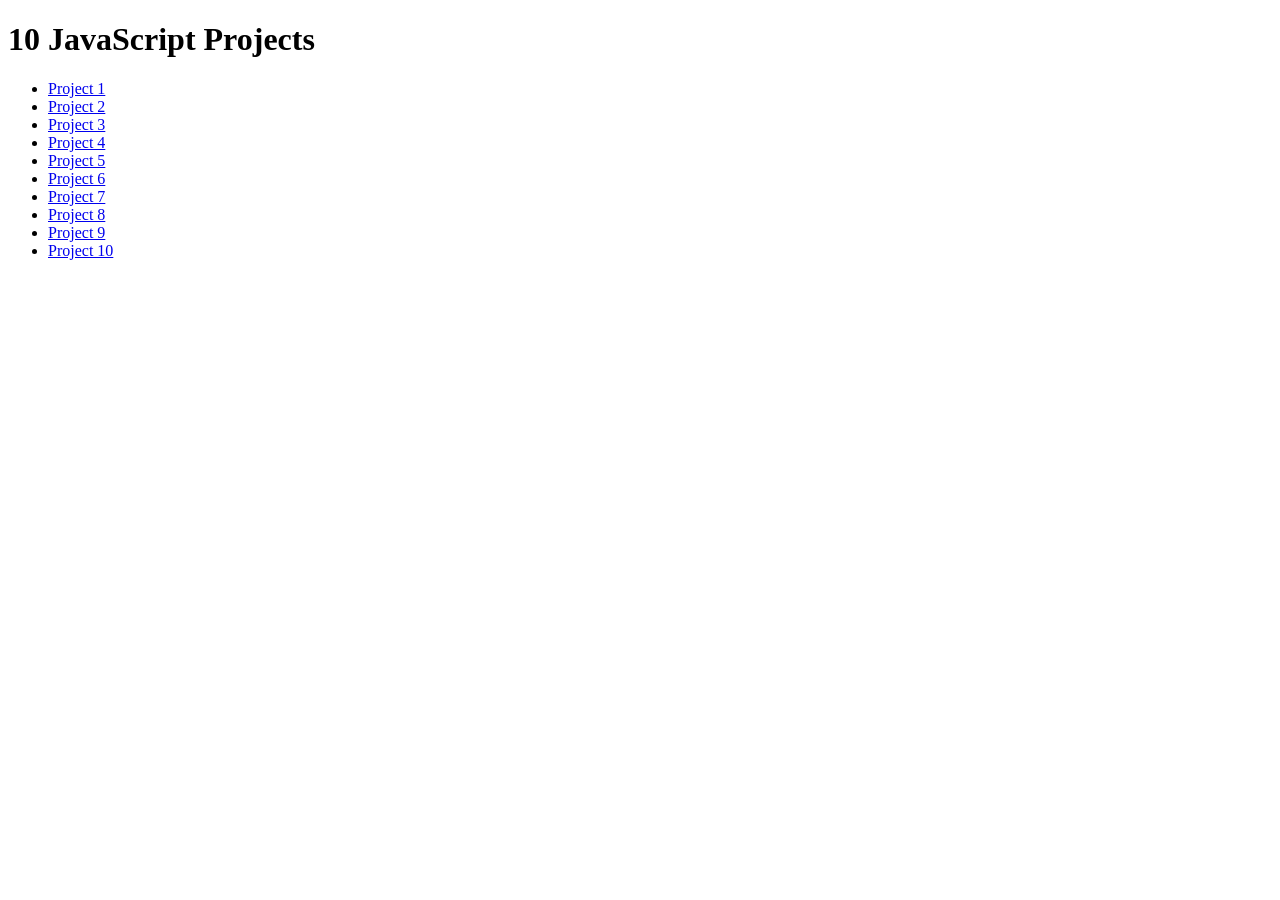
<file: index.html>
<!DOCTYPE html>
<html>
<head>
    <title>My JavaScript Projects</title>
</head>
<body>

<h1>10 JavaScript Projects</h1>

<ul>
    <li><a href="./Project_1/">Project 1</a></li>
    <li><a href="./Project_2/">Project 2</a></li>
    <li><a href="./Project_3/">Project 3</a></li>
    <li><a href="./Project_4/">Project 4</a></li>
    <li><a href="./Project_5/">Project 5</a></li>
    <li><a href="./Project_6/">Project 6</a></li>
    <li><a href="./Project_7/">Project 7</a></li>
    <li><a href="./Project_8/">Project 8</a></li>
    <li><a href="./Project_9/">Project 9</a></li>
    <li><a href="./Project_10/">Project 10</a></li>
</ul>

</body>
</html>
</file>
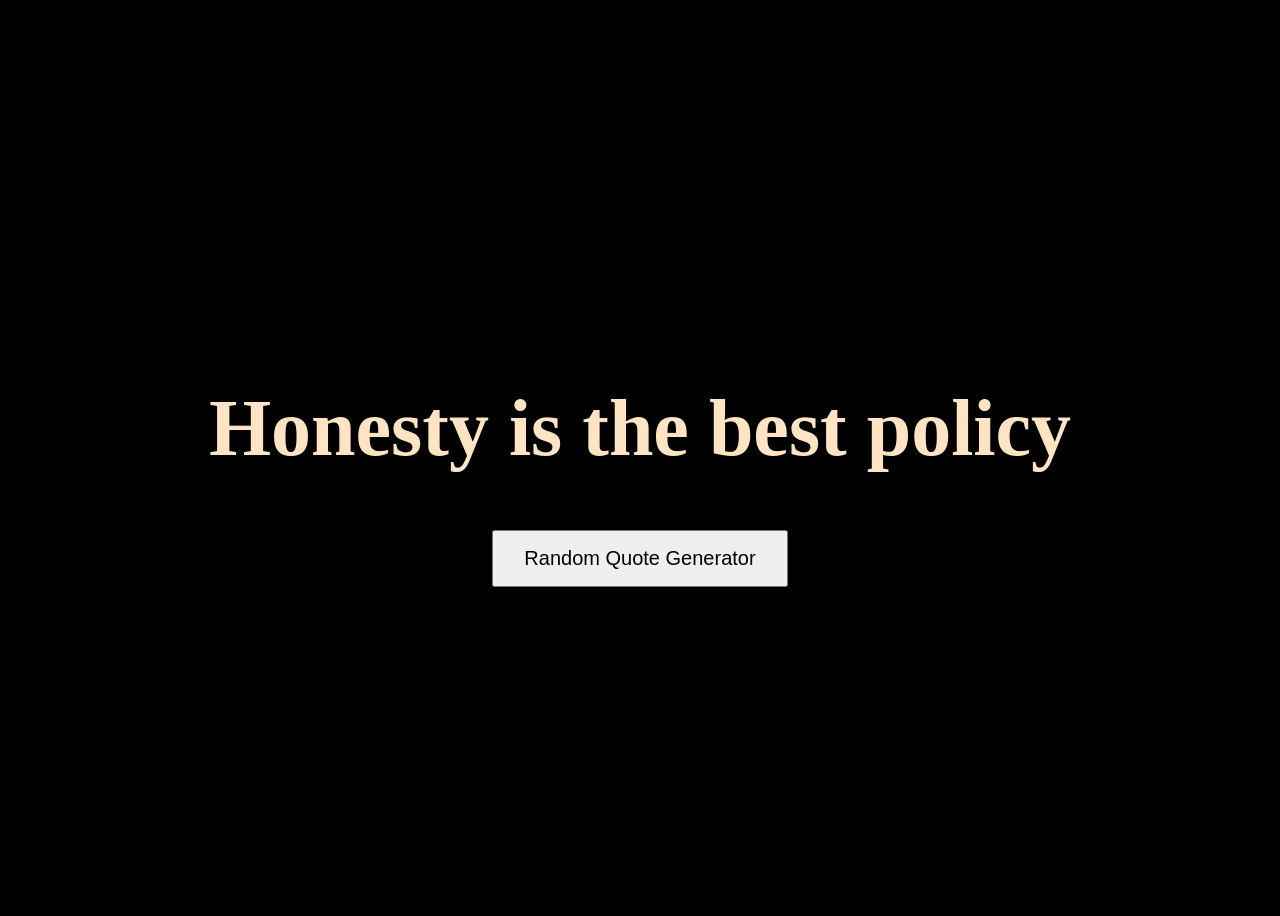
<file: Project_1/index.html>
<!DOCTYPE html>
<html lang="en">
<head>
    <meta charset="UTF-8">
    <meta name="viewport" content="width=device-width, initial-scale=1.0">
    <title>Random Quote Generator</title>
</head>
<body style="background-color: black; color: bisque; font-size: 40px; display: flex; justify-content: center;
 align-items: center; height: 100vh; ">
    <div id="first" style="text-align:center;">
 <h1> Honesty is the best policy</h1>
 <button style="font-size: 20px; padding: 15px 30px;">Random Quote Generator </button>
        </div>
</body>
<script src="script.js"></script>
</html>
</file>
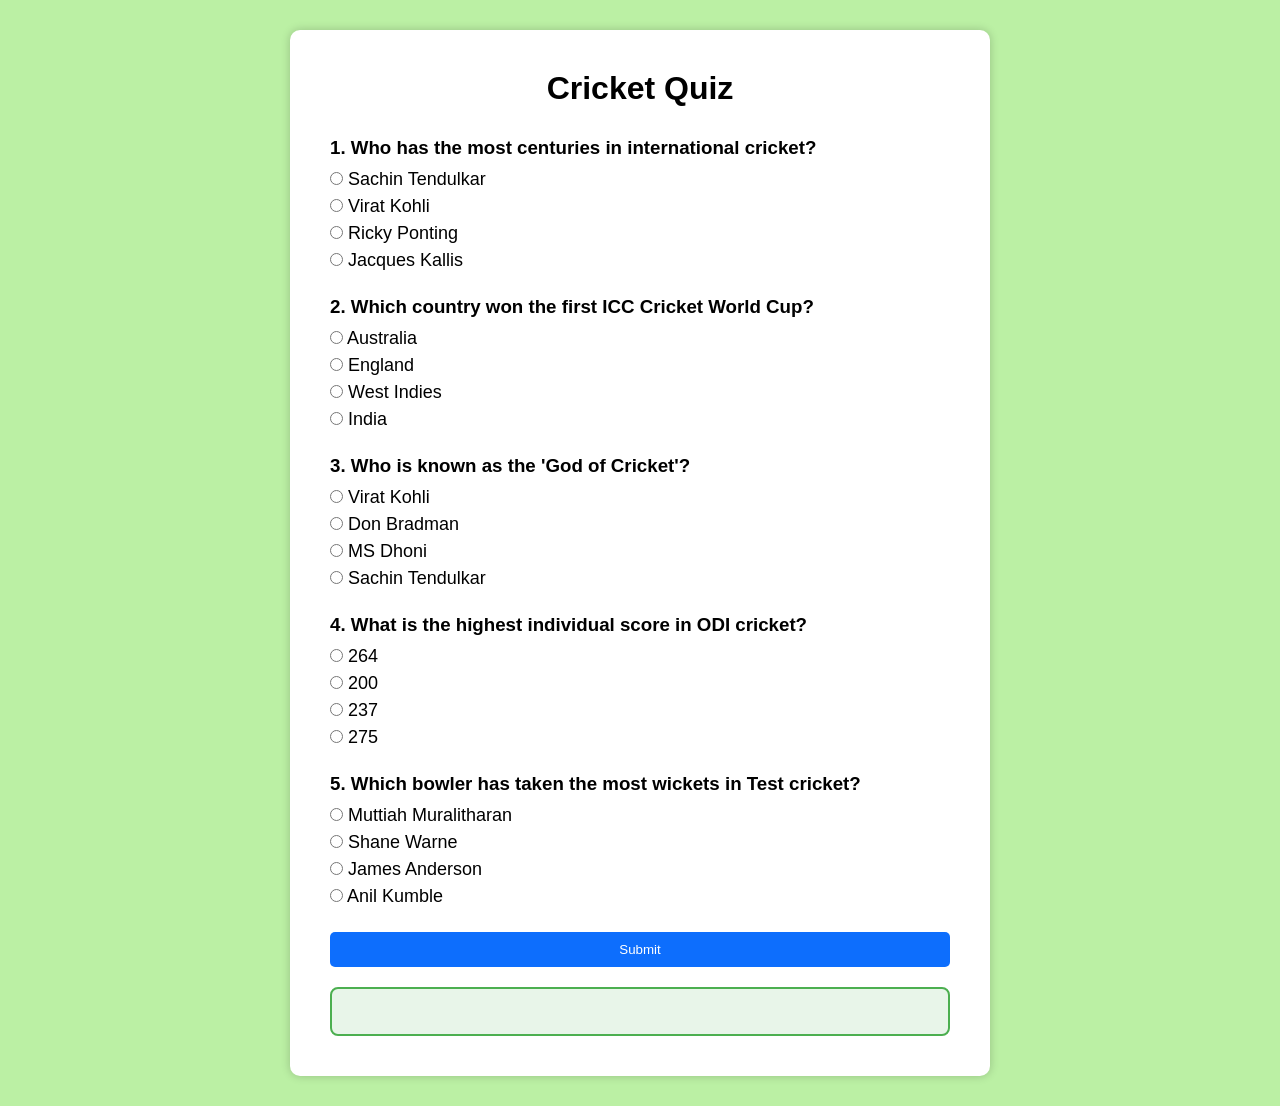
<file: Project_10/index.html>
<!DOCTYPE html>
<html lang="en">
<head>
    <meta charset="UTF-8">
    <meta name="viewport" content="width=device-width, initial-scale=1.0">
    <title>Cricket Quiz</title>
    <link rel="stylesheet" href="style.css">
</head>
<body>

    <div class="container">
        <h1>Cricket Quiz</h1>

        <form id="quizForm">

            <div class="question">
                <h3>1. Who has the most centuries in international cricket?</h3>
                <label><input type="radio" name="q1" value="Sachin Tendulkar"> Sachin Tendulkar</label>
                <label><input type="radio" name="q1" value="Virat Kohli"> Virat Kohli</label>
                <label><input type="radio" name="q1" value="Ricky Ponting"> Ricky Ponting</label>
                <label><input type="radio" name="q1" value="Jacques Kallis"> Jacques Kallis</label>
            </div>

            <div class="question">
                <h3>2. Which country won the first ICC Cricket World Cup?</h3>
                <label><input type="radio" name="q2" value="Australia"> Australia</label>
                <label><input type="radio" name="q2" value="England"> England</label>
                <label><input type="radio" name="q2" value="West Indies"> West Indies</label>
                <label><input type="radio" name="q2" value="India"> India</label>
            </div>

            <div class="question">
                <h3>3. Who is known as the 'God of Cricket'?</h3>
                <label><input type="radio" name="q3" value="Virat Kohli"> Virat Kohli</label>
                <label><input type="radio" name="q3" value="Don Bradman"> Don Bradman</label>
                <label><input type="radio" name="q3" value="MS Dhoni"> MS Dhoni</label>
                <label><input type="radio" name="q3" value="Sachin Tendulkar"> Sachin Tendulkar</label>
            </div>

            <div class="question">
                <h3>4. What is the highest individual score in ODI cricket?</h3>
                <label><input type="radio" name="q4" value="264"> 264</label>
                <label><input type="radio" name="q4" value="200"> 200</label>
                <label><input type="radio" name="q4" value="237"> 237</label>
                <label><input type="radio" name="q4" value="275"> 275</label>
            </div>

            <div class="question">
                <h3>5. Which bowler has taken the most wickets in Test cricket?</h3>
                <label><input type="radio" name="q5" value="Muttiah Muralitharan"> Muttiah Muralitharan</label>
                <label><input type="radio" name="q5" value="Shane Warne"> Shane Warne</label>
                <label><input type="radio" name="q5" value="James Anderson"> James Anderson</label>
                <label><input type="radio" name="q5" value="Anil Kumble"> Anil Kumble</label>
            </div>

            <button type="submit">Submit</button>

        </form>
        <div class="result" id="result">
            <div id="out"></div>
        </div>
       
    </div>
  
</body>
<script src="script.js"></script>
</html>
</file>
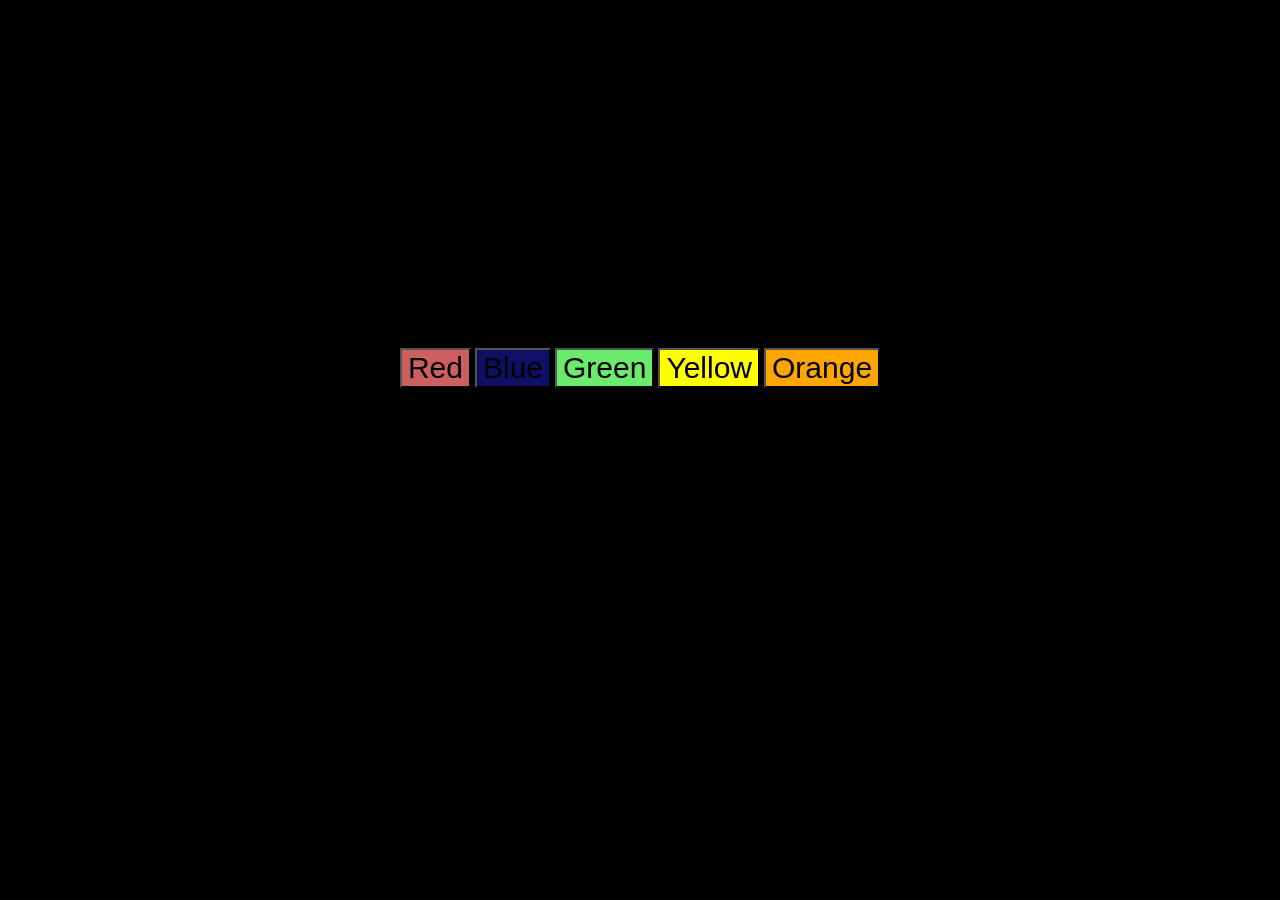
<file: Project_2/index.html>
<!DOCTYPE html>
<html lang="en">
<head>
    <meta charset="UTF-8">
    <meta name="viewport" content="width=device-width, initial-scale=1.0">
    <title>Background Color Changer</title>
</head>
<body style="background-color: black;justify-content: space-evenly; display: flex; align-items: center; height: 80vh;" >
    <div id="parent" style="justify-content: space-evenly;">
      <button id ="red " style=" font-size: 30px; background-color: rgb(204, 96, 96);">Red</button>
      <button id ="blue " style="font-size: 30px; background-color: rgb(15, 15, 101);">Blue</button>
      <button id ="green " style="font-size: 30px; background-color: rgb(107, 235, 107);">Green</button>
      <button id ="Yellow " style="font-size: 30px; background-color: Yellow;">Yellow</button>
      <button id ="Orange " style="font-size: 30px; background-color: Orange;">Orange</button>
        </div>
</body>
<script src="script.js"></script>
</html>
</file>
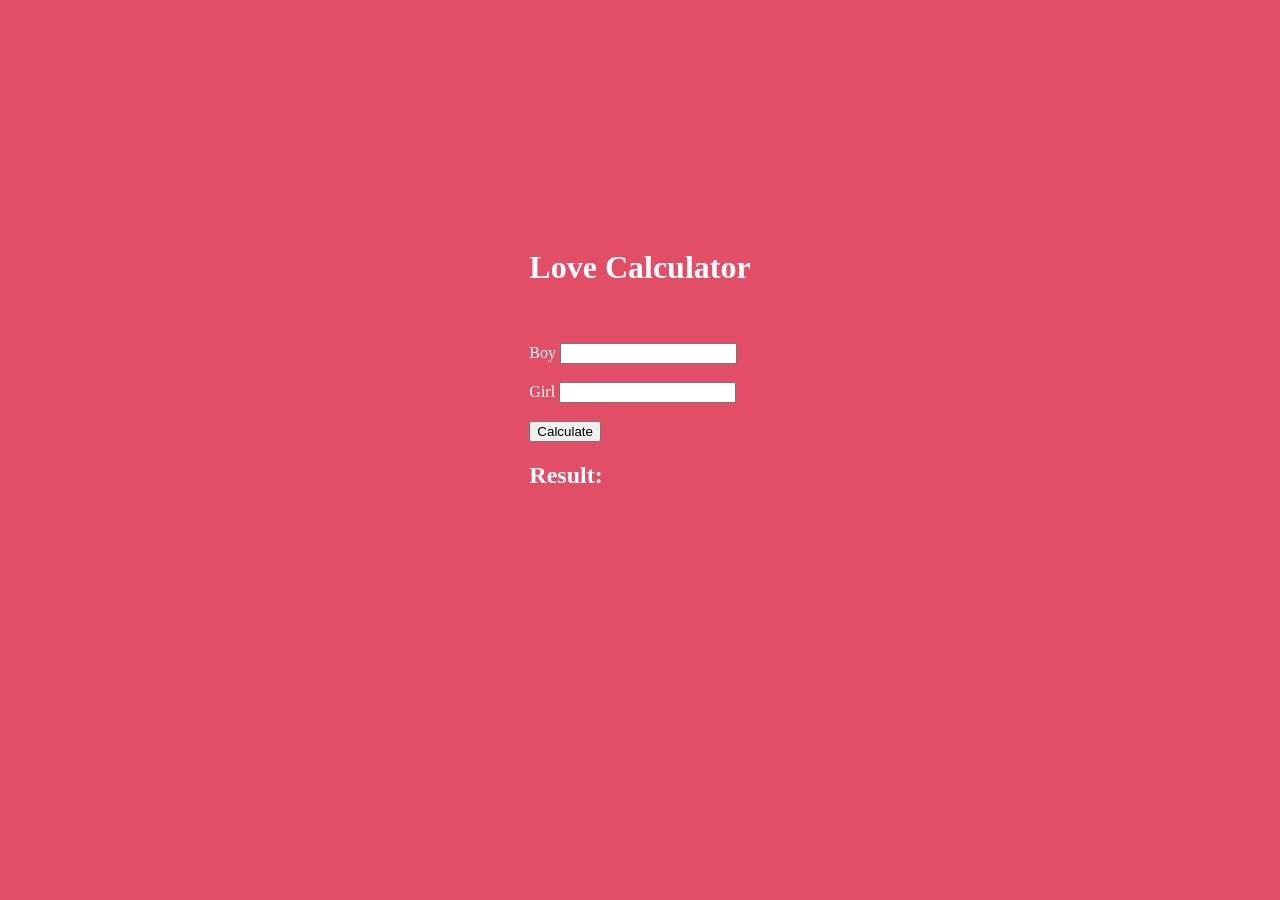
<file: Project_3/index.html>
<!DOCTYPE html>
<html lang="en">
<head>
    <meta charset="UTF-8">
    <meta name="viewport" content="width=device-width, initial-scale=1.0">
    <title>Love Calculator</title>
</head>
<body style="background-color: rgb(227, 78, 103); color:white; display: flex; justify-content:center; align-items: center; height: 80vh;">
    <div id="parent">
        <h1>Love Calculator</h1>
        <form>
            <br><br>
            <label for="Boy">Boy</label>
            <input type="text" id="Boy" name="Boy" required>
             <br><br>
            <label for="Girl"> Girl</label>
            <input type="text" id="Girl" name="Girl" required>
             <br><br>
            <button type="submit">Calculate</button>
        </form>
        <h2>Result:</h2>
     </div> 
</body>
<script src="script.js"></script>
</html>
</file>
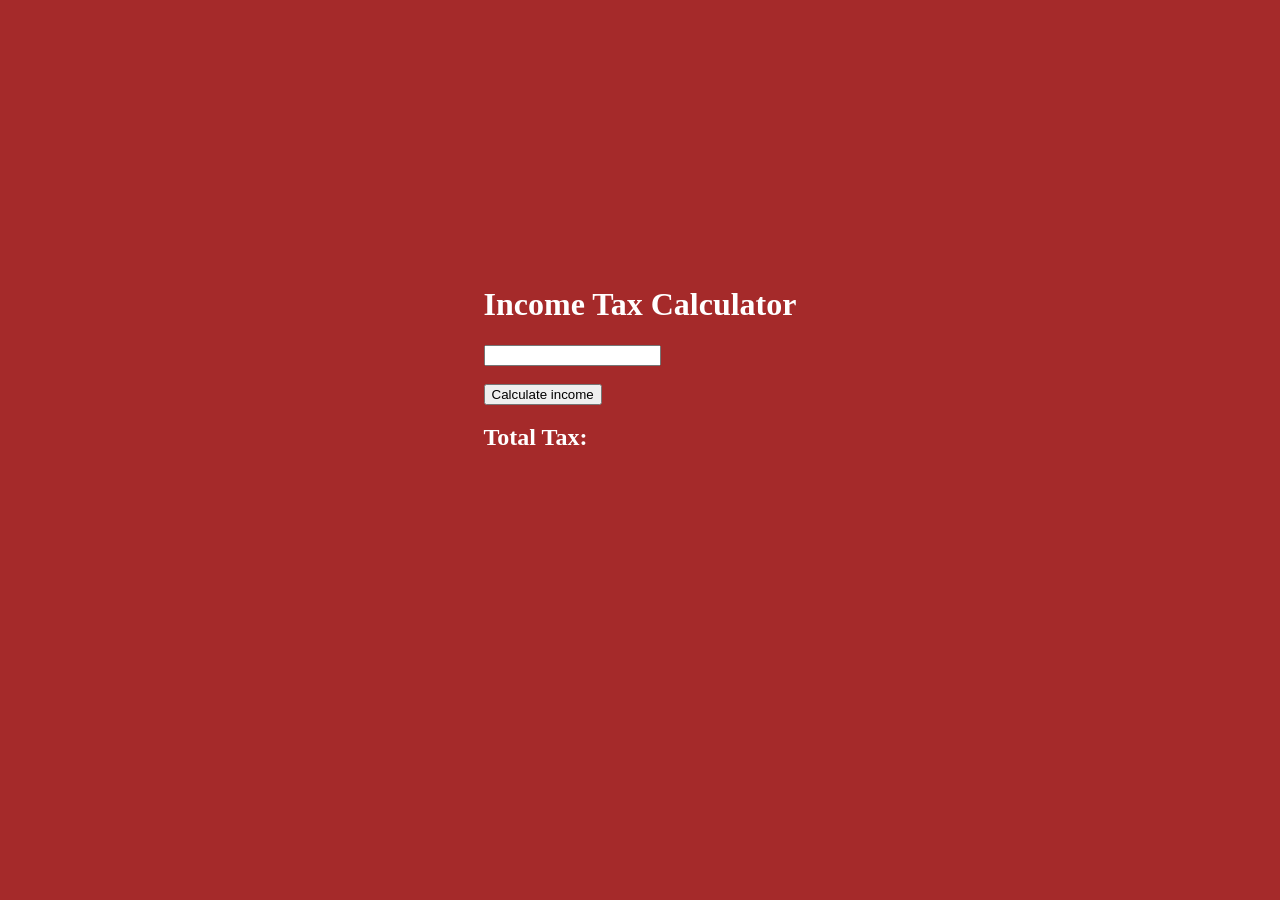
<file: Project_4/index.html>
<!DOCTYPE html>
<html lang="en">
<head>
    <meta charset="UTF-8">
    <meta name="viewport" content="width=device-width, initial-scale=1.0">
    <title>Income Tax Calculator</title>
</head>
<body style="background-color: brown; color: white; display: flex; justify-content: center; align-items: center; height: 80vh;">
    <div id="parent">
        <h1>Income Tax Calculator</h1>
        <form>
            <label for="income"></label>
            <input type="number" id="income" name="income">
            <br><br>
            <button type="submit">Calculate income</button>
        </form>
        <h2>Total Tax:</h2>
    </div>
</body>
<script src="script.js"></script>
</html>
</file>
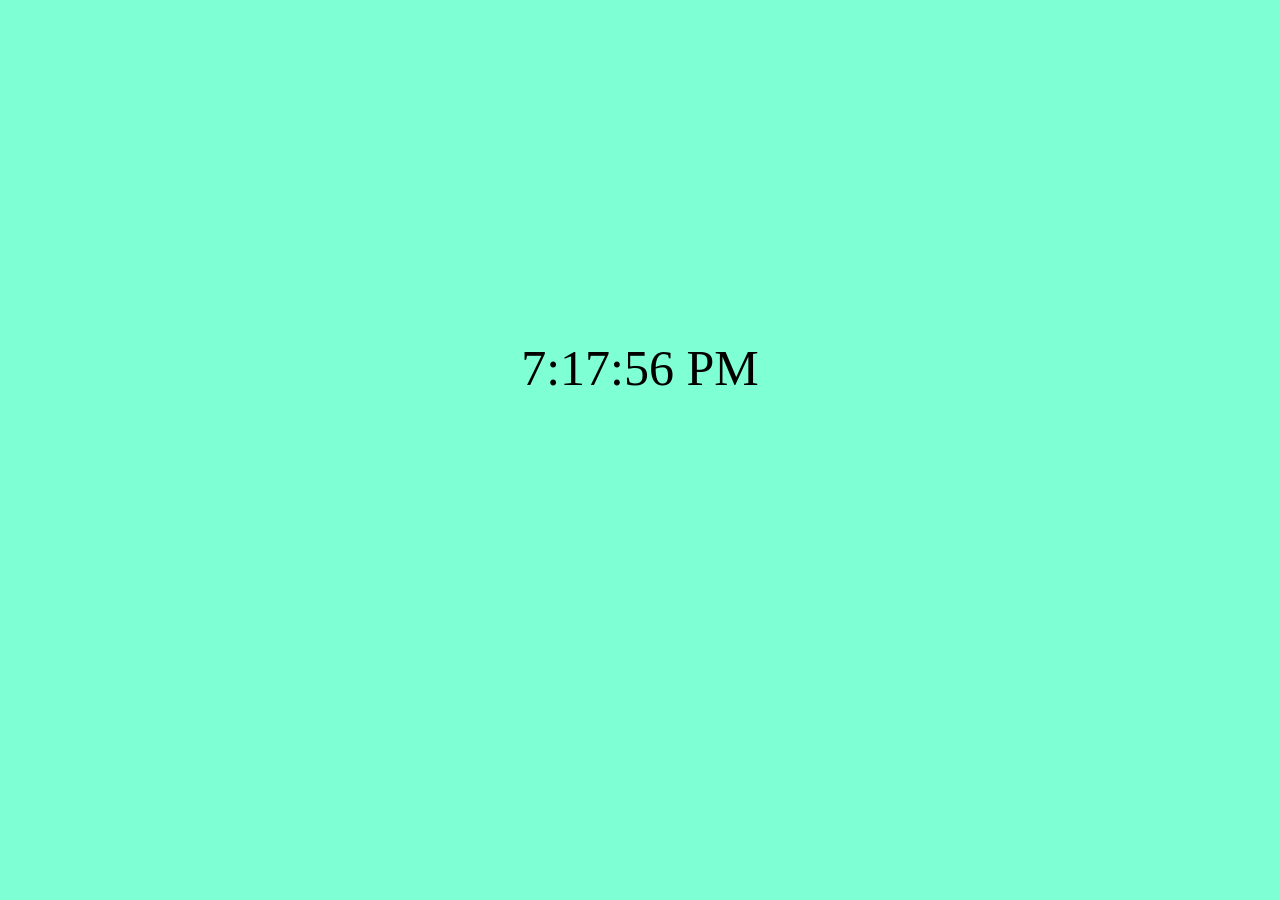
<file: Project_5/index.html>
<!DOCTYPE html>
<html lang="en">
<head>
    <meta charset="UTF-8">
    <meta name="viewport" content="width=device-width, initial-scale=1.0">
    <title>Digital Clock</title>
</head>
<body style="background-color: aquamarine; color: black; display: flex;justify-content: center;align-items: center; height: 80vh;">
    <div id="time" style="font-size: 50px;"></div>
</body>
<script src="script.js"></script>
</html>
</file>
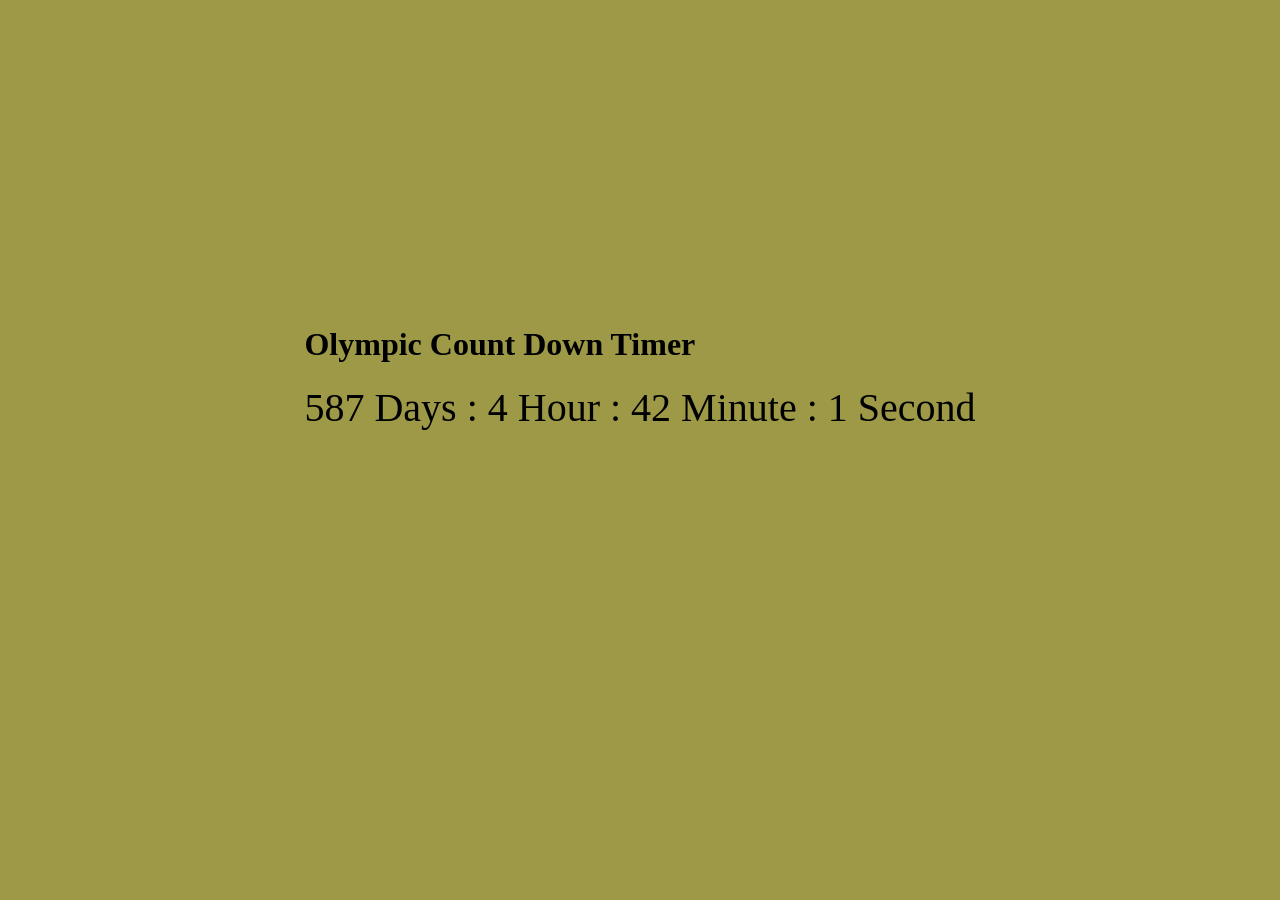
<file: Project_6/index.html>
<!DOCTYPE html>
<html lang="en">
<head>
    <meta charset="UTF-8">
    <meta name="viewport" content="width=device-width, initial-scale=1.0">
    <title>CountDownTimer</title>
</head>
<body style="background-color: rgb(157, 153, 71); color: black; display: flex;justify-content: center;align-items: center; height: 80vh;">
    <div id="parent">
        <h1>Olympic Count Down Timer </h1>
        <div style="margin-top: 20px; font-size: 40px;" id="result"></div>
        </div>

</body>
<script src="script.js"></script>
</html>
</file>
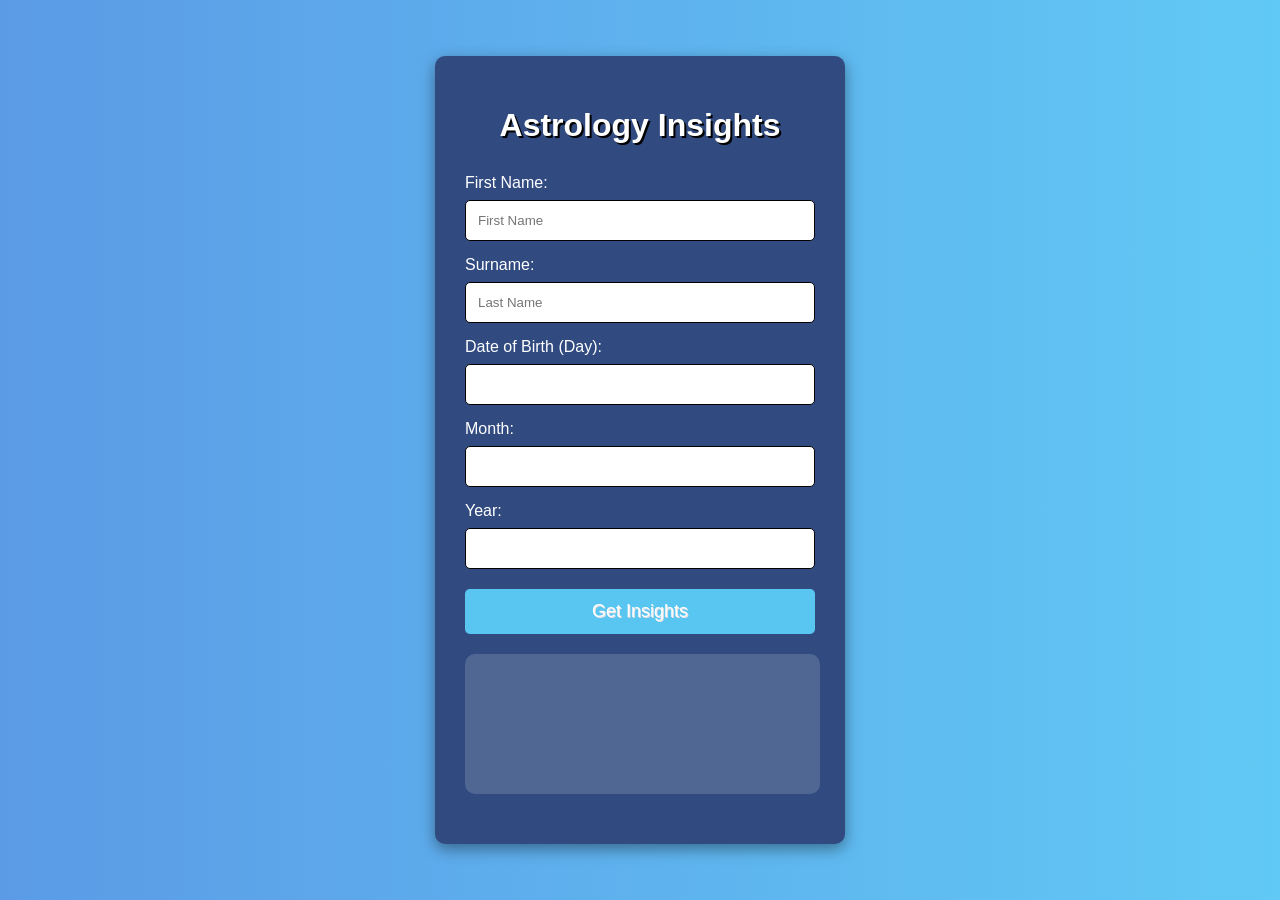
<file: Project_7/index.html>
<!DOCTYPE html>
<html lang="en">
<head>
    <meta charset="UTF-8">
    <meta name="viewport" content="width=device-width, initial-scale=1.0">
    <title>Astrology Insights</title>
    <link rel="stylesheet" href="style.css">
</head>

<body>
<div class="container">

    <h1>Astrology Insights</h1>

    <form id="astroform">

        <label for="name">First Name:</label>

        <input type="text" id="name" placeholder="First Name">

        <label for="lname">Surname:</label>

        <input type="text" id="lname" placeholder="Last Name">

        <label for="day">Date of Birth (Day):</label>

        <input type="number" id="day" min="1" max="31">

        <label for="month">Month:</label>

        <input type="text" id="month">

        <label for="year">Year:</label>

        <input type="number" id="year">

        <button type="submit">Get Insights</button>

    </form>

    <div class="result" id="result"></div>

</div>

</body>
<script src="script.js"></script>
</html>
</file>
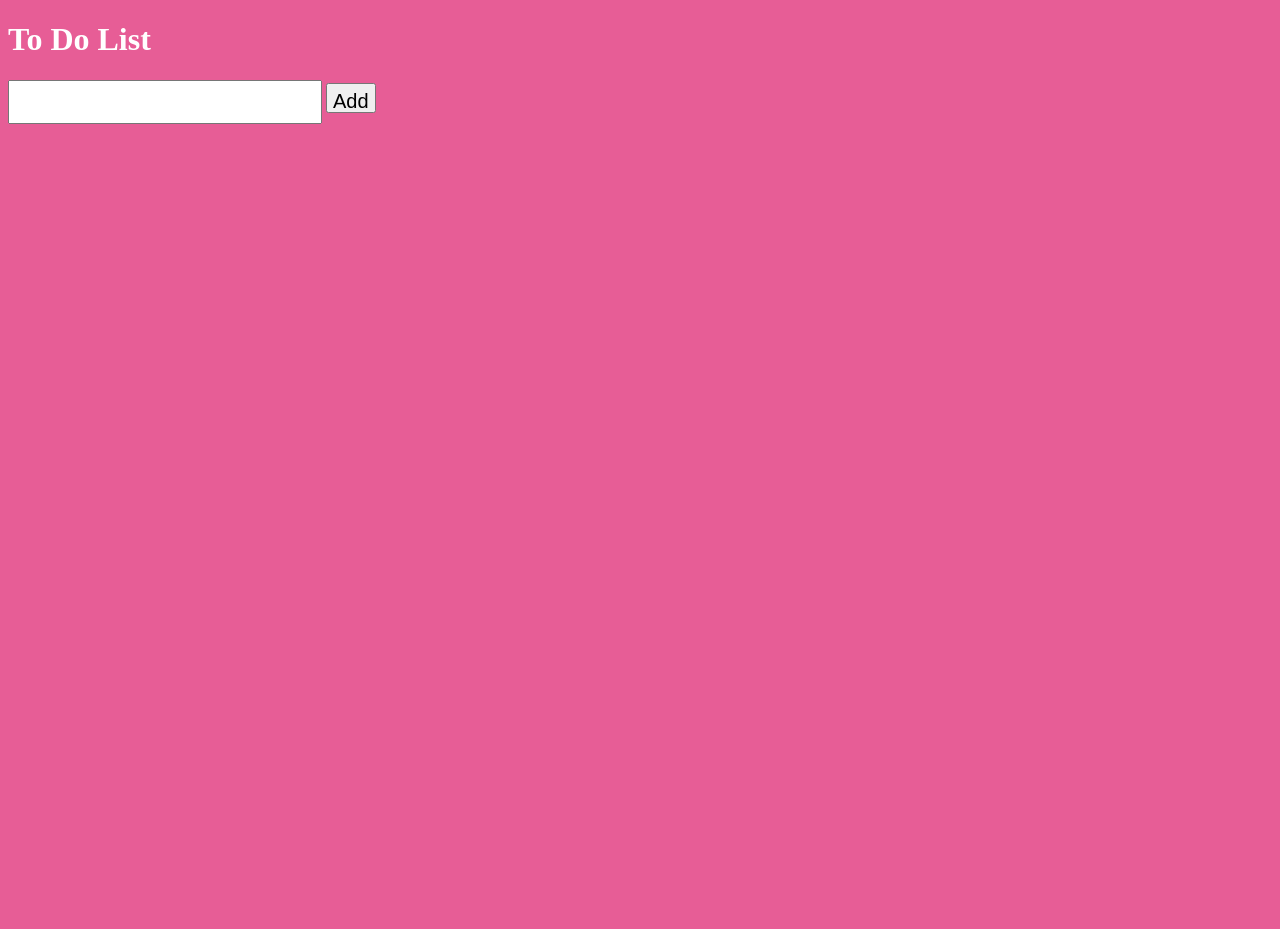
<file: Project_9/index.html>
<!DOCTYPE html>
<html lang="en">
<head>
    <meta charset="UTF-8">
    <meta name="viewport" content="width=device-width, initial-scale=1.0">
    <title>To Do List</title>
</head>
<body style="background-color: rgb(231, 93, 150); color:white; height: 100vh; position: relative;">
    <h1 style="color: white;">To Do List</h1>
    <form>
        <input type="text" name="task" id="task" style="width:300px; height:30px; padding:5px;font-size:20px ;" required>
        <button type="submit" style="height: 30px; padding: 5px; font-size: 20px; ">Add</button>

        </form>
        <br>
        <div id="allTask"></div>
</body>
<script src="script.js"></script>
</html>
</file>
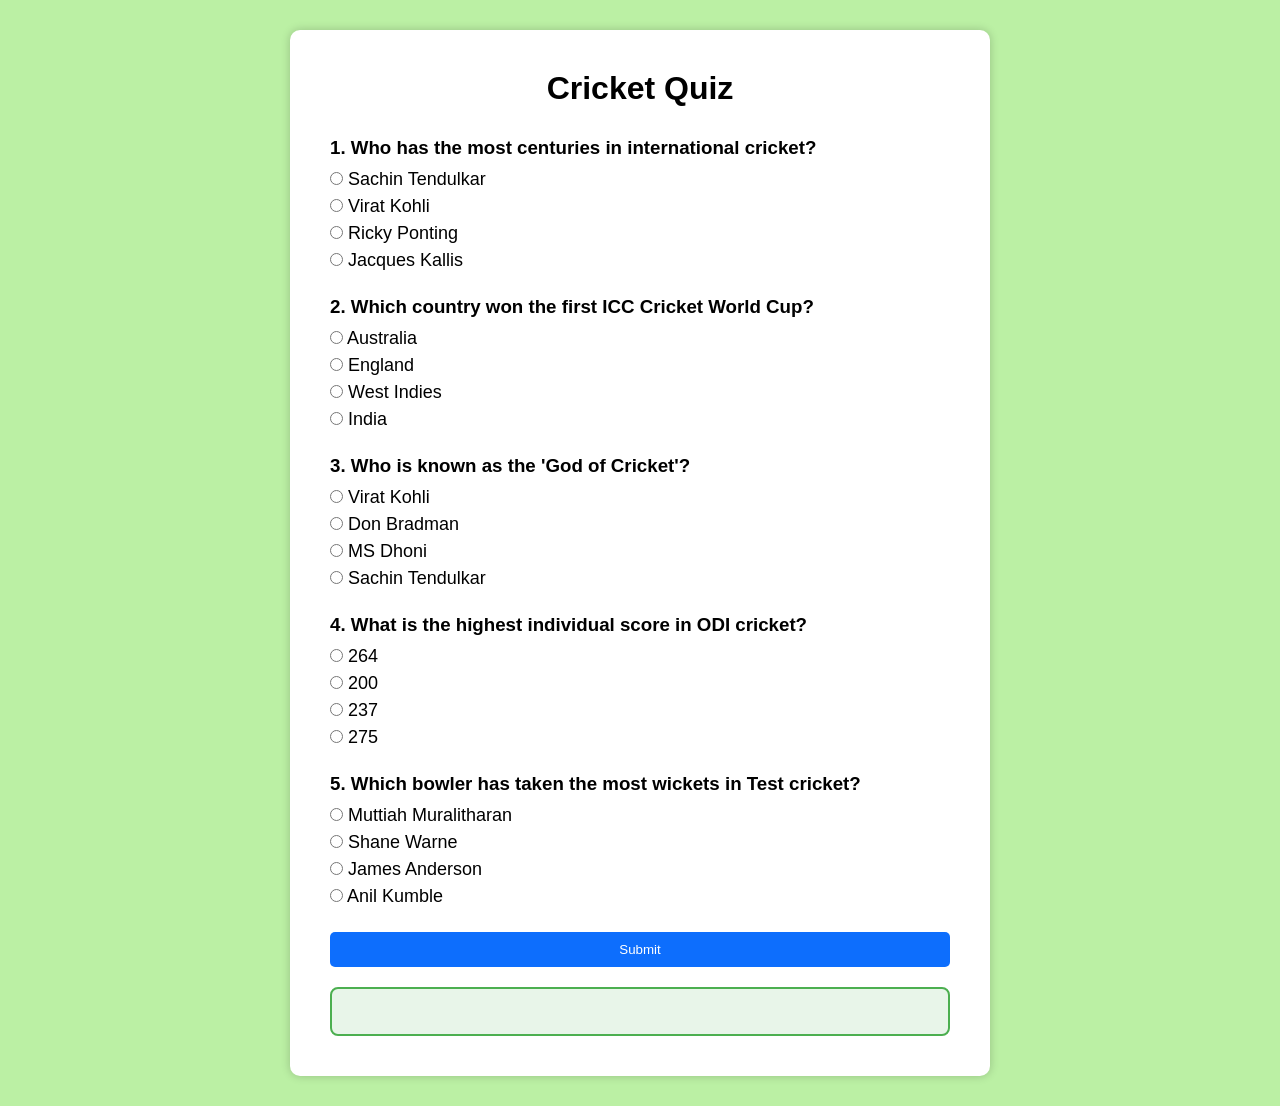
<file: Project_10/index10.html>
<!DOCTYPE html>
<html lang="en">
<head>
    <meta charset="UTF-8">
    <meta name="viewport" content="width=device-width, initial-scale=1.0">
    <title>Cricket Quiz</title>
    <link rel="stylesheet" href="style10.css">
</head>
<body>

    <div class="container">
        <h1>Cricket Quiz</h1>

        <form id="quizForm">

            <div class="question">
                <h3>1. Who has the most centuries in international cricket?</h3>
                <label><input type="radio" name="q1" value="Sachin Tendulkar"> Sachin Tendulkar</label>
                <label><input type="radio" name="q1" value="Virat Kohli"> Virat Kohli</label>
                <label><input type="radio" name="q1" value="Ricky Ponting"> Ricky Ponting</label>
                <label><input type="radio" name="q1" value="Jacques Kallis"> Jacques Kallis</label>
            </div>

            <div class="question">
                <h3>2. Which country won the first ICC Cricket World Cup?</h3>
                <label><input type="radio" name="q2" value="Australia"> Australia</label>
                <label><input type="radio" name="q2" value="England"> England</label>
                <label><input type="radio" name="q2" value="West Indies"> West Indies</label>
                <label><input type="radio" name="q2" value="India"> India</label>
            </div>

            <div class="question">
                <h3>3. Who is known as the 'God of Cricket'?</h3>
                <label><input type="radio" name="q3" value="Virat Kohli"> Virat Kohli</label>
                <label><input type="radio" name="q3" value="Don Bradman"> Don Bradman</label>
                <label><input type="radio" name="q3" value="MS Dhoni"> MS Dhoni</label>
                <label><input type="radio" name="q3" value="Sachin Tendulkar"> Sachin Tendulkar</label>
            </div>

            <div class="question">
                <h3>4. What is the highest individual score in ODI cricket?</h3>
                <label><input type="radio" name="q4" value="264"> 264</label>
                <label><input type="radio" name="q4" value="200"> 200</label>
                <label><input type="radio" name="q4" value="237"> 237</label>
                <label><input type="radio" name="q4" value="275"> 275</label>
            </div>

            <div class="question">
                <h3>5. Which bowler has taken the most wickets in Test cricket?</h3>
                <label><input type="radio" name="q5" value="Muttiah Muralitharan"> Muttiah Muralitharan</label>
                <label><input type="radio" name="q5" value="Shane Warne"> Shane Warne</label>
                <label><input type="radio" name="q5" value="James Anderson"> James Anderson</label>
                <label><input type="radio" name="q5" value="Anil Kumble"> Anil Kumble</label>
            </div>

            <button type="submit">Submit</button>

        </form>
        <div class="result" id="result">
            <div id="out"></div>
        </div>
       
    </div>
  
</body>
<script src="first10.js"></script>
</html>
</file>
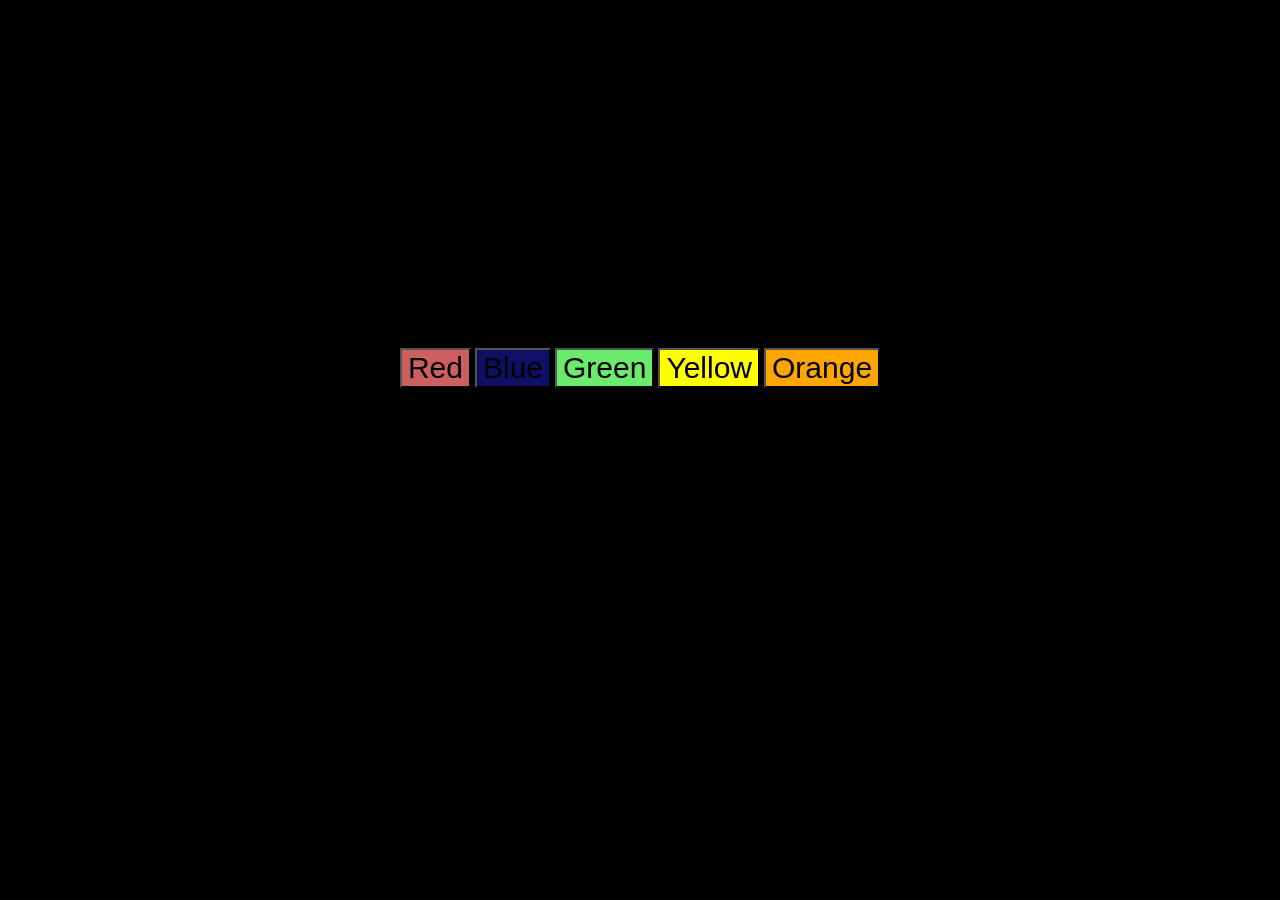
<file: Project_2/index2.html>
<!DOCTYPE html>
<html lang="en">
<head>
    <meta charset="UTF-8">
    <meta name="viewport" content="width=device-width, initial-scale=1.0">
    <title>Background Color Changer</title>
</head>
<body style="background-color: black;justify-content: space-evenly; display: flex; align-items: center; height: 80vh;" >
    <div id="parent" style="justify-content: space-evenly;">
      <button id ="red " style=" font-size: 30px; background-color: rgb(204, 96, 96);">Red</button>
      <button id ="blue " style="font-size: 30px; background-color: rgb(15, 15, 101);">Blue</button>
      <button id ="green " style="font-size: 30px; background-color: rgb(107, 235, 107);">Green</button>
      <button id ="Yellow " style="font-size: 30px; background-color: Yellow;">Yellow</button>
      <button id ="Orange " style="font-size: 30px; background-color: Orange;">Orange</button>
        </div>
</body>
<script src="first2.js"></script>
</html>
</file>
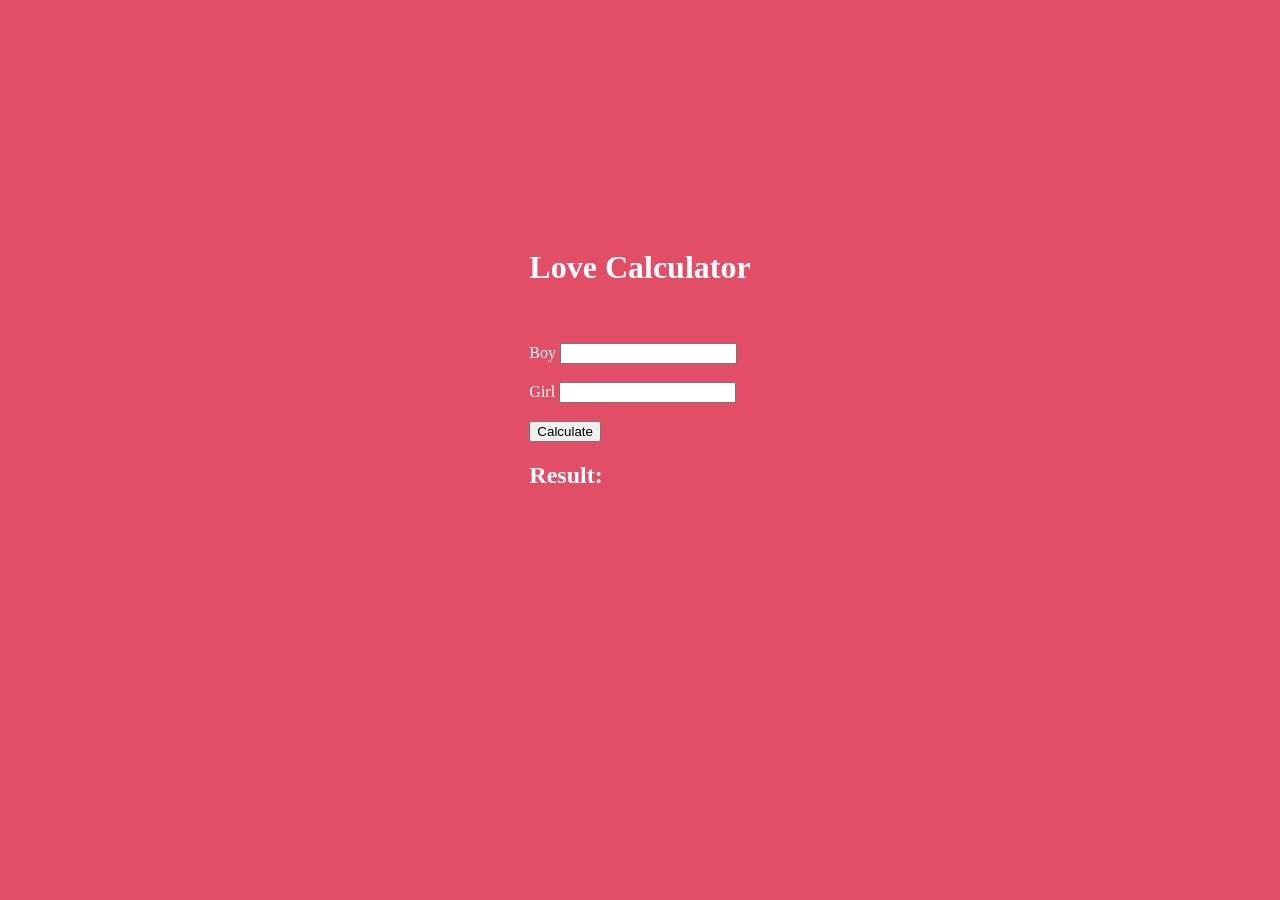
<file: Project_3/index3.html>
<!DOCTYPE html>
<html lang="en">
<head>
    <meta charset="UTF-8">
    <meta name="viewport" content="width=device-width, initial-scale=1.0">
    <title>Love Calculator</title>
</head>
<body style="background-color: rgb(227, 78, 103); color:white; display: flex; justify-content:center; align-items: center; height: 80vh;">
    <div id="parent">
        <h1>Love Calculator</h1>
        <form>
            <br><br>
            <label for="Boy">Boy</label>
            <input type="text" id="Boy" name="Boy" required>
             <br><br>
            <label for="Girl"> Girl</label>
            <input type="text" id="Girl" name="Girl" required>
             <br><br>
            <button type="submit">Calculate</button>
        </form>
        <h2>Result:</h2>
     </div> 
</body>
<script src="first3.js"></script>
</html>
</file>
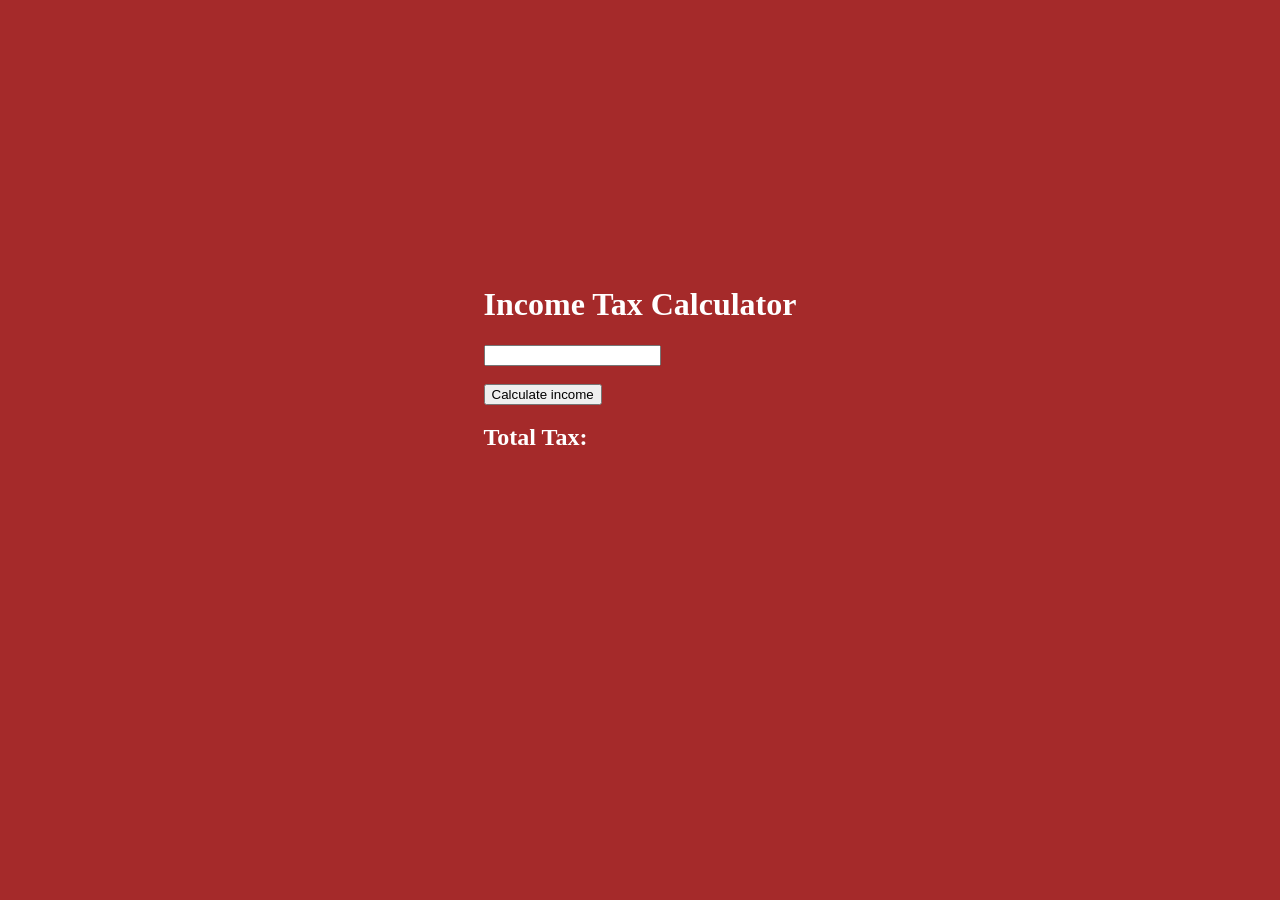
<file: Project_4/index4.html>
<!DOCTYPE html>
<html lang="en">
<head>
    <meta charset="UTF-8">
    <meta name="viewport" content="width=device-width, initial-scale=1.0">
    <title>Income Tax Calculator</title>
</head>
<body style="background-color: brown; color: white; display: flex; justify-content: center; align-items: center; height: 80vh;">
    <div id="parent">
        <h1>Income Tax Calculator</h1>
        <form>
            <label for="income"></label>
            <input type="number" id="income" name="income">
            <br><br>
            <button type="submit">Calculate income</button>
        </form>
        <h2>Total Tax:</h2>
    </div>
</body>
<script src="first4.js"></script>
</html>
</file>
<file: Project_10/style.css>
*{
    margin:0;
    padding:0;
    box-sizing:border-box;
}

body{
    background:#bbf0a4;
    display:flex;
    justify-content:center;
    padding:30px;
    font-family:Arial, sans-serif;
}

.container{
    width:700px;
    background:white;
    padding:40px;
    border-radius:10px;
    box-shadow:0 0 10px rgba(0,0,0,0.2);
}

h1{
    text-align:center;
    margin-bottom:30px;
}

.question{
    margin-bottom:25px;
}

.question h3{
    margin-bottom:10px;
}

/* Important */
.question label{
    display:block;
    margin:6px 0;
    font-size:18px;
}

button{
    width:100%;
    padding:10px;
    background:#0d6efd;
    color:white;
    border:none;
    border-radius:5px;
    cursor:pointer;
}
.result{
    margin-top:20px;
    padding:15px;
    text-align:center;
    font-size:24px;
    font-weight:bold;
    border-radius:8px;
    background-color:#e8f5e9;
    color:#2e7d32;
    border:2px solid #4caf50;
}

#out{
    margin-top:15px;
    text-align:center;
    font-size:20px;
    font-weight:600;
}
</file>
<file: Project_7/style.css>
body{
    margin:0;
    font-family:Arial,sans-serif;
    background:linear-gradient(to right,#5b9be6,#61c9f5);
    display:flex;
    justify-content:center;
    align-items:center;
    height:100vh;
}

.container{
    width:350px;
    background:#314b80;
    padding:30px;
    border-radius:10px;
    box-shadow:0 5px 15px rgba(0,0,0,0.4);
}

h1{
    color:white;
    text-align:center;
    margin-bottom:30px;
    text-shadow:2px 2px black;
}

label{
    color:white;
    display:block;
    margin-top:15px;
    margin-bottom:8px;
}

input{
    width:100%;
    padding:12px;
    border-radius:5px;
    border:1px solid #000;
    box-sizing:border-box;
}

button{
    width:100%;
    padding:12px;
    margin-top:20px;
    background:#59c6f2;
    color:white;
    font-size:18px;
    border:none;
    border-radius:5px;
    cursor:pointer;
    text-shadow:1px 1px rgb(239, 224, 224);
}

#result {
    width: 90%;
    min-height: 100px;
    margin: 20px auto;
    padding: 20px;
    font-size: 1rem;
    line-height: 1;
    background-color: rgba(255,255,255,0.15);
    border-radius: 10px;
    color: white;
    word-wrap: break-word;
}
</file>
<file: Project_10/style10.css>
*{
    margin:0;
    padding:0;
    box-sizing:border-box;
}

body{
    background:#bbf0a4;
    display:flex;
    justify-content:center;
    padding:30px;
    font-family:Arial, sans-serif;
}

.container{
    width:700px;
    background:white;
    padding:40px;
    border-radius:10px;
    box-shadow:0 0 10px rgba(0,0,0,0.2);
}

h1{
    text-align:center;
    margin-bottom:30px;
}

.question{
    margin-bottom:25px;
}

.question h3{
    margin-bottom:10px;
}

/* Important */
.question label{
    display:block;
    margin:6px 0;
    font-size:18px;
}

button{
    width:100%;
    padding:10px;
    background:#0d6efd;
    color:white;
    border:none;
    border-radius:5px;
    cursor:pointer;
}
.result{
    margin-top:20px;
    padding:15px;
    text-align:center;
    font-size:24px;
    font-weight:bold;
    border-radius:8px;
    background-color:#e8f5e9;
    color:#2e7d32;
    border:2px solid #4caf50;
}

#out{
    margin-top:15px;
    text-align:center;
    font-size:20px;
    font-weight:600;
}
</file>
